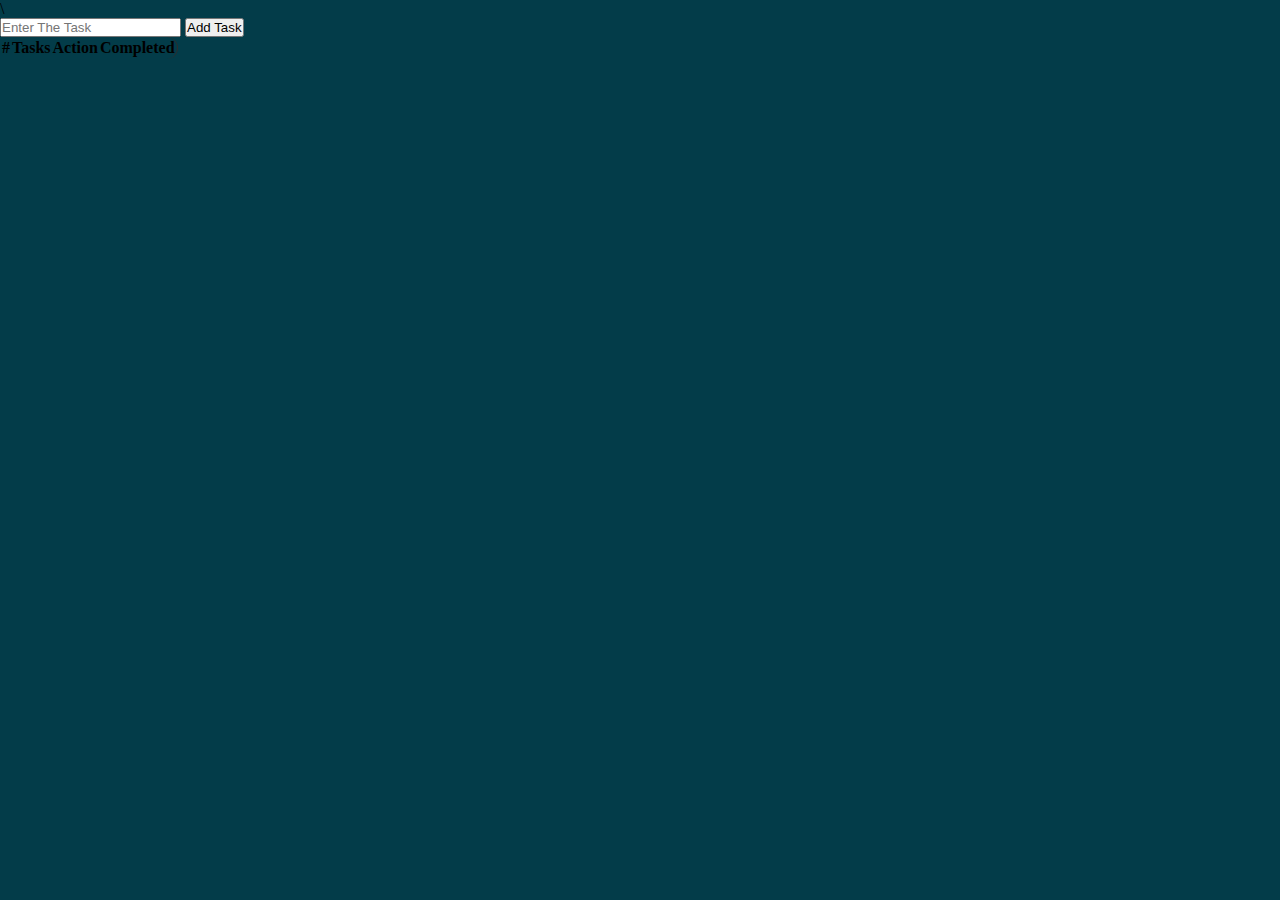
<file: todo list/index.html>
<!DOCTYPE html>
<html lang="en">

<head>
    <meta charset="UTF-8">
    <meta name="viewport" content="width=device-width, initial-scale=1.0">
    <link href="https://cdn.jsdelivr.net/npm/bootstrap@5.3.2/dist/css/bootstrap.min.css" rel="stylesheet"
        integrity="sha384-T3c6CoIi6uLrA9TneNEoa7RxnatzjcDSCmG1MXxSR1GAsXEV/Dwwykc2MPK8M2HN" crossorigin="anonymous">\
    <link rel="stylesheet" href="https://cdnjs.cloudflare.com/ajax/libs/font-awesome/4.7.0/css/font-awesome.min.css">
    <link href='https://unpkg.com/boxicons@2.1.4/css/boxicons.min.css' rel='stylesheet'>
    <link rel="stylesheet" href="style.css">
    <title>To Do List App</title>
</head>

<body>
    <div class="container-fluid">
        <div class="container">
            <div class="mx-auto mt-5" style="max-width: 700px;">
                <div class="input-group mb-3">
                    <input type="text" class="form-control" placeholder="Enter The Task" id="task"
                        aria-label="Recipient's username" aria-describedby="button-addon2">
                    <button class="btn text-white btn-info" type="button" id="addTask">Add Task</button>
                </div>
                <div class="display">
                    <table class="table">
                        <thead>
                            <tr>
                                <th scope="col">#</th>
                                <th scope="col">Tasks</th>
                                <th scope="col">Action</th>
                                <th scope="col">Completed</th>
                            </tr>
                        </thead>
                        <tbody id="records">
                            <!-- <tr>
                                <th scope="row">1</th>
                                <td>Mark</td>
                                <td><i class="btn text-white fa fa-edit btn-info mx-2"></i> <i
                                        class="btn btn-danger text-white fa fa-trash"></i></td>
                            </tr> -->
                            
                        </tbody>
                    </table>
                </div>


            </div>
        </div>
    </div>





    <script src="https://cdn.jsdelivr.net/npm/bootstrap@5.3.2/dist/js/bootstrap.bundle.min.js"
        integrity="sha384-C6RzsynM9kWDrMNeT87bh95OGNyZPhcTNXj1NW7RuBCsyN/o0jlpcV8Qyq46cDfL"
        crossorigin="anonymous"></script>
    <script src="script.js"></script>
</body>

</html>
</file>
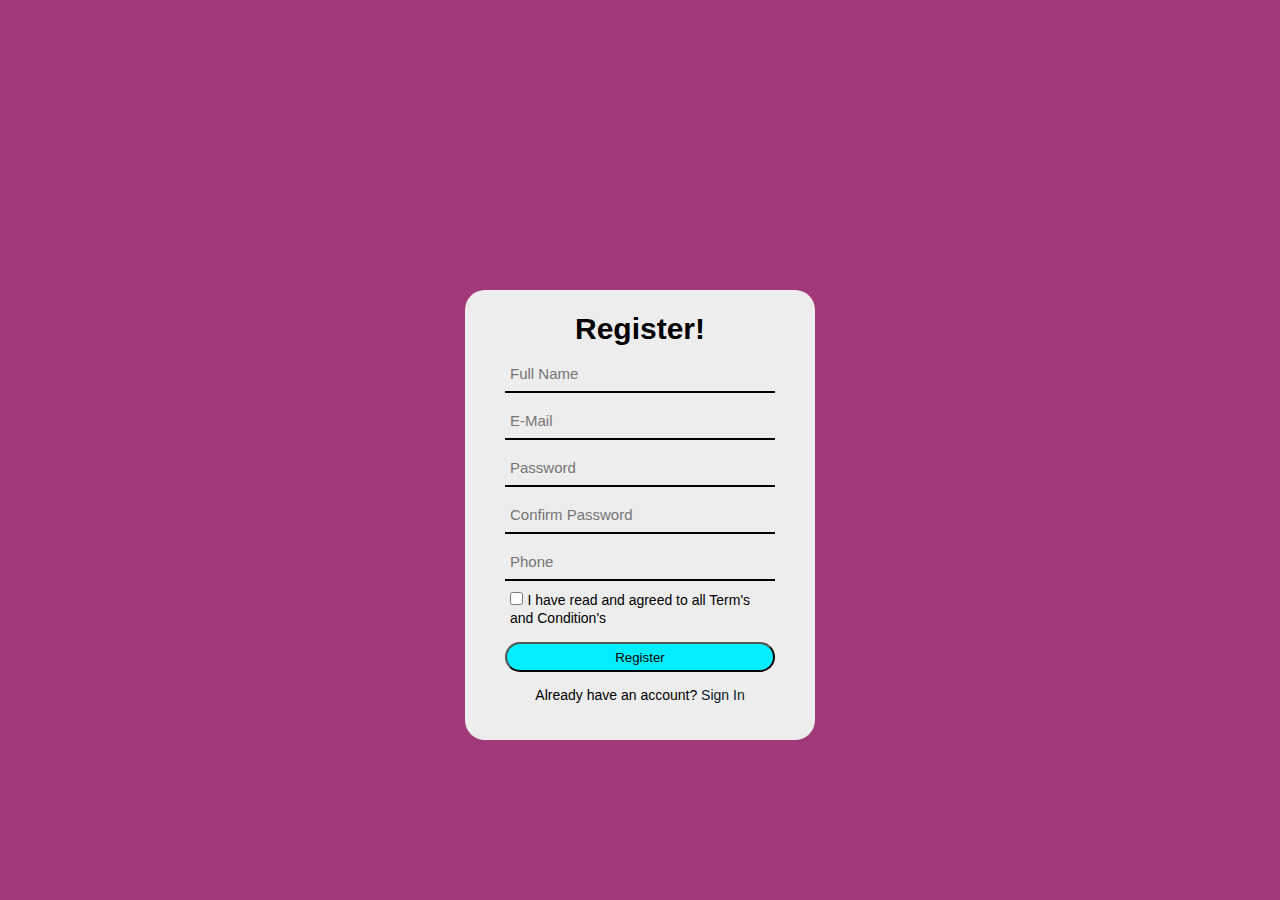
<file: registration form(1)/register.html>
<!DOCTYPE html>
<html lang="en">

<head>
    <meta charset="UTF-8">
    <meta name="viewport" content="width=device-width, initial-scale=1.0">

    <link href='https://unpkg.com/boxicons@2.1.4/css/boxicons.min.css' rel='stylesheet'>
    <link rel="stylesheet" href="style.css">
    <title>Register Website</title>
</head>

<body>
    <header class="header">

        <!-- <input type="checkbox" id="check">
        <label for="check">
            <i class='bx bx-menu' id="btn"></i>
            <i class='bx bx-x' id="cancel"></i>
        </label> -->

        <a href="index.html" class="logo">Welcome Back</a>
        <nav class="nav">
            <a href="#home" style="--i:1;" class="active">Home</a>
            <a href="#login" style="--i:5">Login/SignUp</a>



        </nav>

    </header>
    <section class="main" id="login">

        <div class="formm">
            <div class="for">
                <form class="form" action="succes.html">

                    <h2>Register!</h2>

                    <div class="name">
                        <p><label for="name"></label>
                            <input type="text" id="name" name="firstname" required placeholder="Full Name">
                        </p>
                    </div>
                    <div class="name">
                        <p><label for="email"></label>
                            <input type="email" id="email" name="email" required placeholder="E-Mail">
                        </p>
                    </div>
                    <div class="name">
                        <p><label for="password"></label>
                            <input type="password" id="password" name="password" placeholder="Password" required
                                pattern="^(?=.*\d)(?=.*[a-z])(?=.*[A-Z])(?=.*[!@#\$%^&*()_+{}\[\]:;<>,.?~\\-]).{8,}$"
                                title="Password must be at least 8 characters long and include at least one uppercase letter, one lowercase letter, one number, and one special character (!@#\$%^&*()_+{}[]:;<>,.?~-)">
                        </p>
                    </div>
                    <div class="name">
                        <p><label for="cpass"></label>
                            <input type="password" id="last" name="cpass" required placeholder="Confirm Password">
                        </p>
                    </div>
                    <div class="name">
                        <p><label for="phone"></label>
                            <input type="tel" id="phone" name="phone" pattern="^[0-9]{10,12}$" required
                                placeholder="Phone">
                        </p>
                    </div>

                    <div class="check">
                        <p>
                            <input type="checkbox" id="con" name="confirm" required>
                            <label for="con">I have read and agreed to all Term's and Condition's</label>
                        </p>
                    </div>
                    <div class="names">
                        <button>Register</button>


                    </div>
                    <div class="namess">
                        <p>
                            Already have an account? <a href="#">Sign In</a>
                        </p>
                    </div>

                </form>

            </div>


        </div>
    

    </section>

    <script src="script.js"></script>

</body>

</html>
</file>
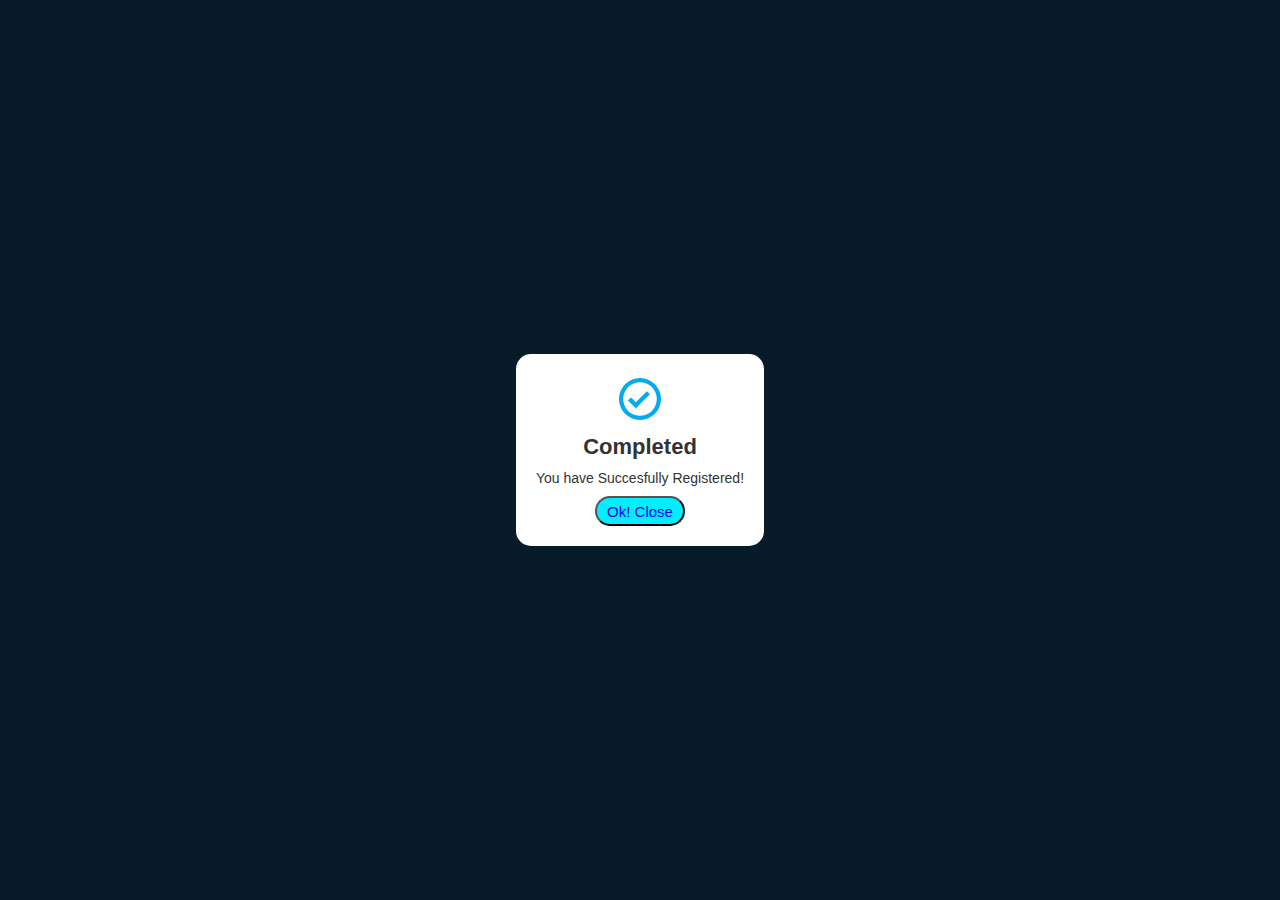
<file: registration form(1)/succes.html>
<!DOCTYPE html>
<html lang="en">

<head>
    <meta charset="UTF-8">
    <meta name="viewport" content="width=device-width, initial-scale=1.0">

    <link href='https://unpkg.com/boxicons@2.1.4/css/boxicons.min.css' rel='stylesheet'>
    <link rel="stylesheet" href="css.css">
    <title>Register Website</title>
</head>

<body>
    <header class="header">

        <!-- <input type="checkbox" id="check">
        <label for="check">
            <i class='bx bx-menu' id="btn"></i>
            <i class='bx bx-x' id="cancel"></i>
        </label> -->

        <a href="index.html" class="logo">KickStars</a>
        <nav class="nav">
            <a href="#home" style="--i:1;" class="active">Home</a>
           
            <a href="#login" style="--i:5">Login/SignUp</a>



        </nav>

    </header>
    <section class="main" id="login">

        
        <div class="box">
           
            <i class='bx bx-check-circle'></i>
            <h2 class="id">Completed</h2>
            <h3>You have Succesfully Registered!</h3>
                <div class="buon">
                    <button href="register.html">
                        <!-- Ok! Close -->
                        <a href="index.html">Ok! Close</a>
                    </button>
                </div>

            

        </div>

    </section>

    <script src="script.js"></script>

</body>

</html>
</file>
<file: todo list/style.css>
*{
    margin: 0;
    padding: 0;
    box-sizing: border-box;
}

body{
    background-color: rgb(3, 60, 73);
    box-sizing: border-box;
}

.table{
    border-right: 1px solid #2e2e2e;
    border-radius: 50px;
    
}
</file>
<file: registration form(1)/style.css>
* {
    margin: 0;
    padding: 0;
    box-sizing: border-box;
    font-family: sans-serif;
}

body {
    display: flex;
    justify-content: center;
    align-items: center;
    min-height: 100vh;
    max-width: 100vw;
    background-color: rgb(160, 58, 121);

}



.header {
    position: fixed;
    top: 0;
    left: 0;
    width: 100%;
    padding: 20px 10%;
    background: transparent;
    display: flex;
    justify-content: space-between;
    align-items: center;
    z-index: 100;
    transition: 0.3s;
}

.header.sticky {
    background: #081b29;
    position: fixed;
    top: 0;
    width: 100%;
}

.logo {
    font-size: 25px;
    color: #ededed;
    text-decoration: none;
    font-weight: 600;
    opacity: 0;
    animation: slideRight 1s ease forwards;
}

.nav a {
    display: inline-block;
    font-size: 18px;
    color: white;
    text-decoration: none;
    font-weight: 500;
    margin-left: 35px;
    transition: .3s;
    opacity: 0;
    animation: slideTop .5s ease forwards;
    animation-delay: calc(.3s * var(--i));
}

.nav a:hover,
.nav a.active {
    color: #00abf0;
}

.formm {
    height: 450px;
    background-color: #ededed;
    /* box-shadow: 0 0  50px #00abf0; */
    width: 350px;
    border-radius: 20px;
    padding: 40px 40px;
    margin-top: 130px;
}

.for {
    display: flex;
    justify-content: center;
    align-items: center;
    width: 100%;
    height: 100%;
    bottom: 100px;
}

h2 {
    font-size: 30px;
    color: black;
    text-align: center;
    margin-top: 0px;
}

.name {
    position: relative;
    margin: 10px 0;
    border-bottom: 2px solid #000;
}

.name label {
    position: absolute;
    top: 25%;
    left: 5px;
    bottom: 5px;
    transform: translateX(5px);
    pointer-events: none;
    color: #000;
    transition: .5s;
}

.name input {
    width: 250px;
    height: 35px;
    font-size: 15px;
    color: #000;
    padding: 0 5px;
    background: transparent;
    border: none;
    outline: none;
}

.name input:focus~label,
.name input:valid~label {
    bottom: 5px;
}

.check {
    margin: 5px 0 15px 5px;
}

.check label {
    color: #000;
    font-size: 14px;

}

.check input {
    accent-color: #0ef;
}

button {
    position: relative;
    width: 100%;
    height: 30px;
    background-color: #0ef;
    /* box-shadow: 0 0 10px #0ef; */
    color: black;
    font-weight: 500px;
    border-radius: 20px;
    cursor: pointer;
}

.overlay {
    position: absolute;
    height: 100%;
    width: 100%;
    background: rgba(0, 0, 0, 0.3);
    opacity: 0;
    pointer-events: none;
}

.namess {
    font-size: 14px;
    text-align: center;
    margin: 15px 0;
    color: #000;
}

.namess a {
    text-decoration: none;
    color: #081b29;
    font-weight: 500;
}

.gender {
    border-bottom: 50px;
}

.gender label {
    color: #fff;
}

.namess a:hover {
    text-decoration: underline;
}

@keyframes slideRight {
    0% {
        transform: translateX(-100px);
        opacity: 0;
    }

    100% {
        transform: translateX(0);
        opacity: 1;
    }
}

@keyframes slideLeft {
    0% {
        transform: translateX(100px);
        opacity: 0;
    }

    100% {
        transform: translateX(0);
        opacity: 1;
    }
}

@keyframes slideTop {
    0% {
        transform: translateY(100px);
        opacity: 0;
    }

    100% {
        transform: translateY(0);
        opacity: 1;
    }
}

@keyframes slideBottom {
    0% {
        transform: translateY(-100px);
        opacity: 0;
    }

    100% {
        transform: translateY(0);
        opacity: 1;
    }
}

@keyframes zoomIn {
    0% {
        transform: scale(0);
        opacity: 0;
    }

    100% {
        transform: scale(1);
        opacity: 1;
    }
}

@keyframes floatImage {
    0% {
        transform: translateY(0);
    }

    50% {
        transform: translateY(-24px);
    }

    100% {
        transform: translateY(0);
    }

}

.id {
    color: #000000;
}





.box {
    max-width: 350px;
    max-height: 200px;
    display: flex;
    flex-direction: column;
    width: 100%;
    height: 100%;
    padding: 20px 20px;
    border-radius: 15px;
    background-color: #fff;
    align-items: center;
    opacity: 1;
}


.box i {
    font-size: 50px;
    color: #00abf0;
}

.box h2 {
    margin-top: 10px;
    font-size: 22px;
    font-weight: 600;
    color: #333;
}

.box h3 {
    display: flex;
    margin-top: 10px;
    font-size: 14px;
    font-weight: 500;
    color: #333;
    text-align: center;
    margin-bottom: 10px;
}



.buon {
    max-width: 90px;
    width: 100%;
    font-size: 13px;
    cursor: pointer;
    font-weight: 400;
}
</file>
<file: registration form(1)/css.css>
* {
    margin: 0;
    padding: 0;
    box-sizing: border-box;
    font-family: sans-serif;
}

body {
    display: flex;
    justify-content: center;
    align-items: center;
    min-height: 100vh;
    max-width: 100vw;
    background-color: #081b29;
}



.header {
    position: fixed;
    top: 0;
    left: 0;
    width: 100%;
    padding: 20px 10%;
    background: transparent;
    display: flex;
    justify-content: space-between;
    align-items: center;
    z-index: 100;
    transition: 0.3s;
}

.header.sticky {
    background: #081b29;
    position: fixed;
    top: 0;
    width: 100%;
}

.logo {
    font-size: 25px;
    color: #ededed;
    text-decoration: none;
    font-weight: 600;
    opacity: 0;
    animation: slideRight 1s ease forwards;
}

.nav a {
    display: inline-block;
    font-size: 18px;
    color: white;
    text-decoration: none;
    font-weight: 500;
    margin-left: 35px;
    transition: .3s;
    opacity: 0;
    animation: slideTop .5s ease forwards;
    animation-delay: calc(.3s * var(--i));
}

.nav a:hover,
.nav a.active {
    color: #00abf0;
}
.formm {
    height: 450px;
    background-color: black;
    /* box-shadow: 0 0  50px #00abf0; */
    width: 350px;
    border-radius: 20px;
    padding: 40px 40px;
    margin-top: 130px;
}

.for {
    display: flex;
    justify-content: center;
    align-items: center;
    width: 100%;
    height: 100%;
    bottom: 100px;
}

h2 {
    font-size: 30px;
    color: white;
    text-align: center;
    margin-top: 0px;
}

.name {
    position: relative;
    margin: 10px 0;
    border-bottom: 2px solid #fff;
}

.name label {
    position: absolute;
    top: 25%;
    left: 5px;
    bottom: 5px;
    transform: translateX(5px);
    pointer-events: none;
    color: #fff;
    transition: .5s;
}

.name input {
    width: 250px;
    height: 35px;
    font-size: 15px;
    color: #fff;
    padding: 0 5px;
    background: transparent;
    border: none;
    outline: none;
}

.name input:focus~label,
.name input:valid~label {
    bottom: 5px;
}

.check {
    margin: 5px 0 15px 5px;
}

.check label {
    color: #fff;
    font-size: 14px;

}

.check input {
    accent-color: #0ef;
}

button {
    position: relative;
    width: 100%;
    height: 30px;
    background-color: #0ef;
    /* box-shadow: 0 0 10px #0ef; */
    color: black;
    font-weight: 500px;
    border-radius: 20px;
    cursor: pointer;
}

.overlay {
    position: absolute;
    height: 100%;
    width: 100%;
    background: rgba(0, 0, 0, 0.3);
    opacity: 0;
    pointer-events: none;
}

.namess {
    font-size: 14px;
    text-align: center;
    margin: 15px 0;
    color: #fff;
}

.namess a {
    text-decoration: none;
    color: aqua;
    font-weight: 500;
}

.gender {
    border-bottom: 50px;
}

.gender label {
    color: #fff;
}

.namess a:hover {
    text-decoration: underline;
}

@keyframes slideRight {
    0% {
        transform: translateX(-100px);
        opacity: 0;
    }

    100% {
        transform: translateX(0);
        opacity: 1;
    }
}

@keyframes slideLeft {
    0% {
        transform: translateX(100px);
        opacity: 0;
    }

    100% {
        transform: translateX(0);
        opacity: 1;
    }
}

@keyframes slideTop {
    0% {
        transform: translateY(100px);
        opacity: 0;
    }

    100% {
        transform: translateY(0);
        opacity: 1;
    }
}

@keyframes slideBottom {
    0% {
        transform: translateY(-100px);
        opacity: 0;
    }

    100% {
        transform: translateY(0);
        opacity: 1;
    }
}

.formm{
    opacity: 0;
    pointer-events: none;
}
@keyframes zoomIn {
    0% {
        transform: scale(0);
        opacity: 0;
    }

    100% {
        transform: scale(1);
        opacity: 1;
    }
}

@keyframes floatImage {
    0% {
        transform: translateY(0);
    }

    50% {
        transform: translateY(-24px);
    }

    100% {
        transform: translateY(0);
    }

}

.id {
    color: #000000;
}





.box {
    max-width: 350px;
    max-height: 200px;
    display: flex;
    flex-direction: column;
    width: 100%;
    height: 100%;
    padding: 20px 20px;
    border-radius: 15px;
    background-color: #fff;
    align-items: center;
    opacity: 1;
}


.box i {
    font-size: 50px;
    color: #00abf0;
}

.box h2 {
    margin-top: 10px;
    font-size: 22px;
    font-weight: 600;
    color: #333;
}

.box h3 {
    display: flex;
    margin-top: 10px;
    font-size: 14px;
    font-weight: 500;
    color: #333;
    text-align: center;
    margin-bottom: 10px;
}



.buon {
    max-width: 90px;
    width: 100%;
    font-size: 13px;
    cursor: pointer;
}

.buon a{
    text-decoration: none;
    font-size: 15px;
    font-weight: 400;
}
</file>
